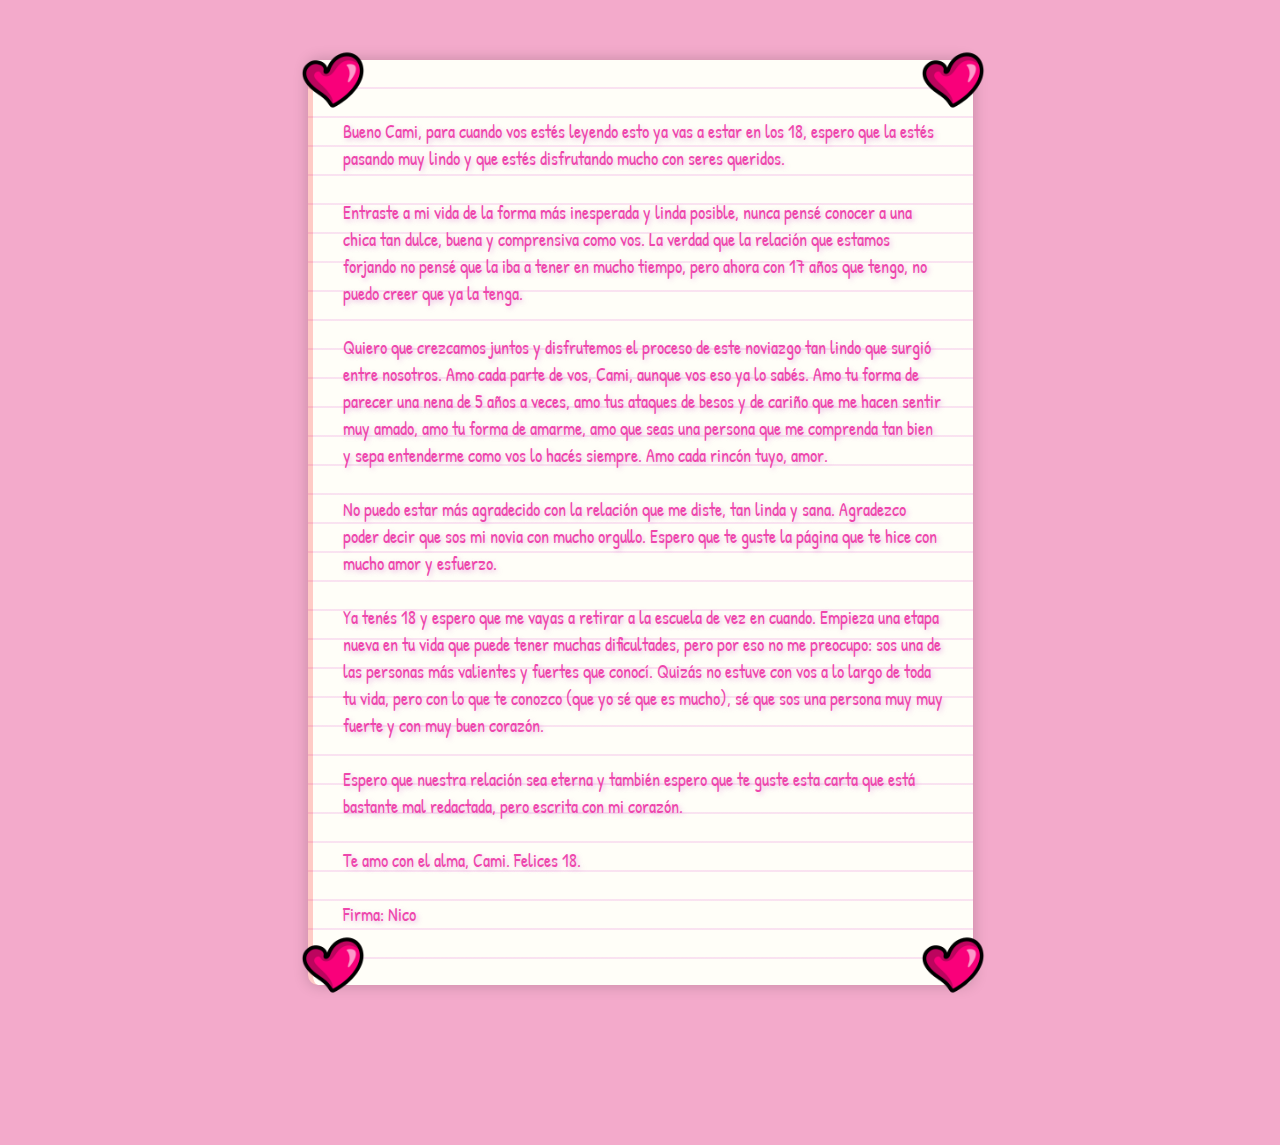
<file: carta.html>
<!DOCTYPE html>
<html lang="es">
<head>
  <meta charset="UTF-8" />
  <meta name="viewport" content="width=device-width, initial-scale=1.0"/>
  <title>Carta para Cami</title>
  <link href="https://fonts.googleapis.com/css2?family=Patrick+Hand&display=swap" rel="stylesheet">
  <link rel="stylesheet" href="carta.css" />
</head>
<body>
  <div class="hoja">
    <p>
      Bueno Cami, para cuando vos estés leyendo esto ya vas a estar en los 18, espero que la estés pasando muy lindo
      y que estés disfrutando mucho con seres queridos. <br><br>
      Entraste a mi vida de la forma más inesperada y linda posible,
      nunca pensé conocer a una chica tan dulce, buena y comprensiva como vos. La verdad que la relación que estamos 
      forjando no pensé que la iba a tener en mucho tiempo, pero ahora con 17 años que tengo, no puedo creer que ya la tenga. <br><br>
      Quiero que crezcamos juntos y disfrutemos el proceso de este noviazgo tan lindo que surgió entre nosotros. 
      Amo cada parte de vos, Cami, aunque vos eso ya lo sabés. Amo tu forma de parecer una nena de 5 años a veces, 
      amo tus ataques de besos y de cariño que me hacen sentir muy amado, amo tu forma de amarme, amo que seas una persona 
      que me comprenda tan bien y sepa entenderme como vos lo hacés siempre. Amo cada rincón tuyo, amor. <br><br>
      No puedo estar más agradecido con la relación que me diste, tan linda y sana. Agradezco poder decir que sos mi novia con mucho orgullo.
      Espero que te guste la página que te hice con mucho amor y esfuerzo. <br><br>
      Ya tenés 18 y espero que me vayas a retirar a la escuela de vez en cuando. Empieza una etapa nueva 
      en tu vida que puede tener muchas dificultades, pero por eso no me preocupo: sos una de las personas más valientes y fuertes que conocí. 
      Quizás no estuve con vos a lo largo de toda tu vida, pero con lo que te conozco (que yo sé que es mucho),
      sé que sos una persona muy muy fuerte y con muy buen corazón. <br><br>
      Espero que nuestra relación sea eterna y también espero que te guste esta carta que está bastante mal redactada, 
      pero escrita con mi corazón. <br><br>
      Te amo con el alma, Cami. Felices 18. <br><br>
      Firma: Nico
    </p>
    <img src="./imagenes/corazon.png" class="corazon">
    <img src="./imagenes/corazon.png" class="corazon2">
    <img src="./imagenes/corazon.png" class="corazon3">
    <img src="./imagenes/corazon.png" class="corazon4">
  </div>
</body>
</html>
</file>
<file: carta.css>
body {
  background-color: #f3aacb;
  margin: 0;
  padding: 0;
  font-family: 'Patrick Hand', cursive;
  overflow-x: hidden;
  padding-bottom: 100px;
}

.hoja {
  position: relative;
  max-width: 600px;
  width: 90%;
  margin: 60px auto;
  padding: 40px 30px;
  background-color: #fffef8;
  background-image: repeating-linear-gradient(
    to bottom,
    transparent 0px,
    transparent 27px,
    rgba(212, 36, 189, 0.25) 28px,
    transparent 29px
  );
  border-left: 5px solid rgba(255, 0, 0, 0.2);
  box-shadow: 0 0 15px rgba(0, 0, 0, 0.2);
  line-height: 27px;
  font-size: 1.1em;
  color: #ee47ac;
  border-radius: 10px;
  text-shadow: 2px 2px 5px rgba(207, 93, 202, 0.4);
}

/* Corazones en las esquinas */
.corazon,
.corazon2,
.corazon3,
.corazon4 {
  width: 14%;
  max-width: 80px;
  position: absolute;
  z-index: 1;
}

.corazon {
  top: -20px;
  left: -20px;
}

.corazon2 {
  top: -20px;
  right: -20px;
}

.corazon3 {
  bottom: -20px;
  right: -20px;
}

.corazon4 {
  bottom: -20px;
  left: -20px;
}

/* Tablets y móviles */
@media (max-width: 768px) {
  .hoja {
    font-size: 1em;
    padding: 30px 20px;
    width: 60%;
    line-height: 24px;
    background-image: repeating-linear-gradient(
      to bottom,
      transparent 0px,
      transparent 24px,
      rgba(212, 36, 189, 0.25) 26px,
      transparent 26px
    );
  }

  .corazon,
  .corazon2,
  .corazon3,
  .corazon4 {
    width: 16%;
    max-width: 60px;
  }
}

@media (max-width: 400px) {
  .hoja {
    font-size: 0.95em;
    padding: 25px 15px;
    width: 60%;
    line-height: 24px;
    background-image: repeating-linear-gradient(
      to bottom,
      transparent 0px,
      transparent 24px,
      rgba(212, 36, 189, 0.25) 25px,
      transparent 26px
    );
  }

  .corazon,
  .corazon2,
  .corazon3,
  .corazon4 {
    width: 18%;
    max-width: 55px;
  }

  body {
    padding-bottom: 130px;
  }
}
</file>
